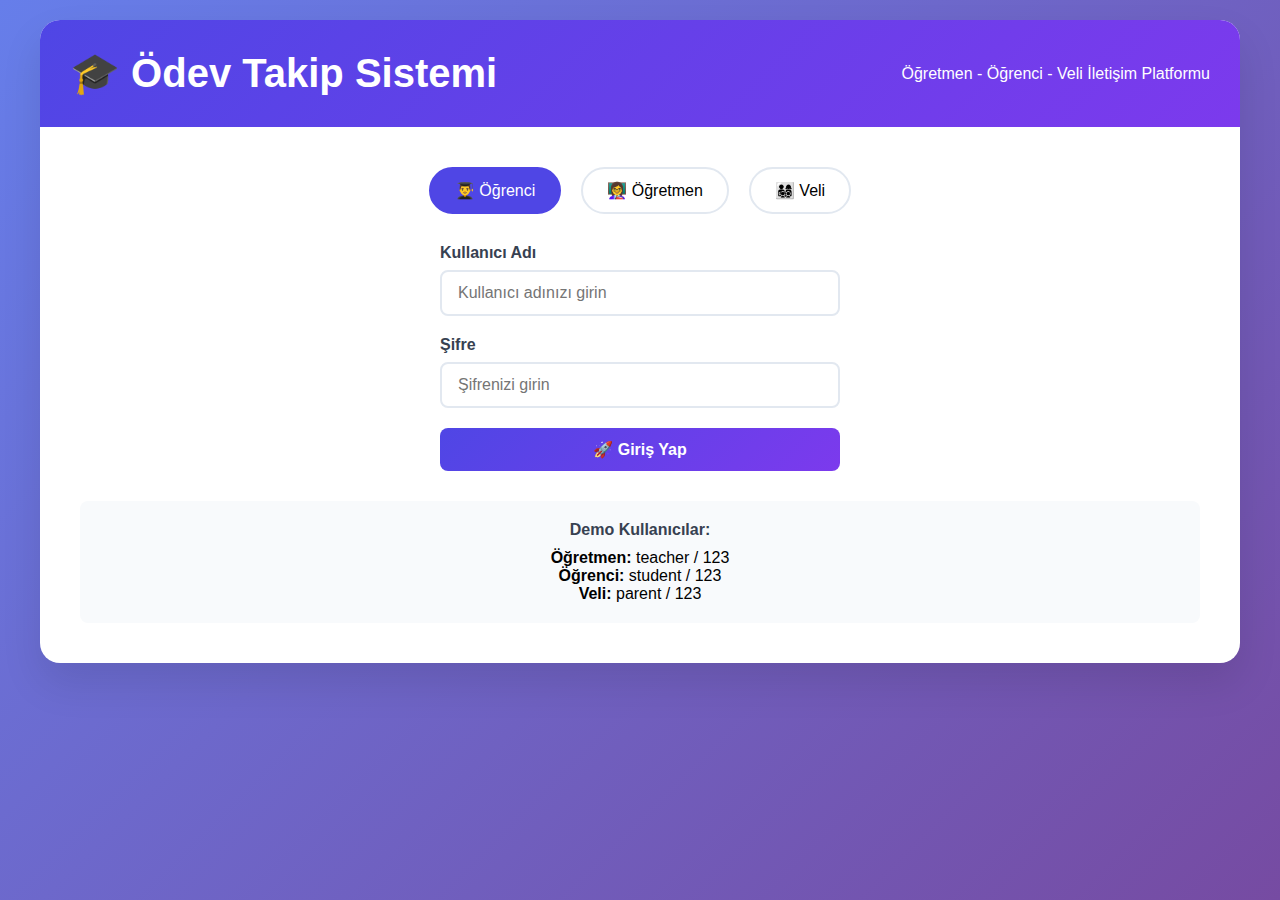
<file: index2.html>
<!DOCTYPE html>
<html lang="tr">
<head> <link rel="manifest" href="manifest.json">
    <meta charset="UTF-8">
    <meta name="viewport" content="width=device-width, initial-scale=1.0">
    <title>Ödev Takip Sistemi</title>
    <meta name="description" content="Öğretmen-Öğrenci-Veli ödev takip sistemi">
    <meta name="theme-color" content="#4f46e5">
    <link rel="manifest" href="manifest.json">
    <style>
        /* Tüm CSS kodlarını buraya kopyalayın */
        * {
            margin: 0;
            padding: 0;
            box-sizing: border-box;
        }

        body {
            font-family: -apple-system, BlinkMacSystemFont, 'Segoe UI', Roboto, sans-serif;
            background: linear-gradient(135deg, #667eea 0%, #764ba2 100%);
            min-height: 100vh;
            padding: 20px;
        }

        .container {
            max-width: 1200px;
            margin: 0 auto;
            background: white;
            border-radius: 20px;
            box-shadow: 0 20px 40px rgba(0,0,0,0.1);
            overflow: hidden;
        }

        .header {
            background: linear-gradient(135deg, #4f46e5, #7c3aed);
            color: white;
            padding: 30px;
            display: flex;
            justify-content: space-between;
            align-items: center;
        }

        .header h1 {
            font-size: 2.5em;
            font-weight: 700;
        }

        .user-info {
            text-align: right;
        }

        .user-role {
            background: rgba(255,255,255,0.2);
            padding: 8px 16px;
            border-radius: 20px;
            font-size: 0.9em;
            margin-bottom: 10px;
        }

        .login-section {
            padding: 40px;
            text-align: center;
        }

        .login-tabs {
            display: flex;
            justify-content: center;
            gap: 20px;
            margin-bottom: 30px;
        }

        .login-tab {
            padding: 12px 24px;
            border: 2px solid #e2e8f0;
            border-radius: 25px;
            cursor: pointer;
            transition: all 0.3s ease;
            background: white;
        }

        .login-tab.active {
            background: #4f46e5;
            color: white;
            border-color: #4f46e5;
        }

        .login-form {
            max-width: 400px;
            margin: 0 auto;
        }

        .form-group {
            margin-bottom: 20px;
            text-align: left;
        }

        .form-group label {
            display: block;
            margin-bottom: 8px;
            font-weight: 600;
            color: #374151;
        }

        .form-control {
            width: 100%;
            padding: 12px 16px;
            border: 2px solid #e2e8f0;
            border-radius: 8px;
            font-size: 16px;
            transition: border-color 0.3s ease;
        }

        .form-control:focus {
            outline: none;
            border-color: #4f46e5;
            box-shadow: 0 0 0 3px rgba(79, 70, 229, 0.1);
        }

        .btn {
            background: linear-gradient(135deg, #4f46e5, #7c3aed);
            color: white;
            border: none;
            padding: 12px 24px;
            border-radius: 8px;
            font-size: 16px;
            font-weight: 600;
            cursor: pointer;
            transition: all 0.3s ease;
            width: 100%;
        }

        .btn:hover {
            transform: translateY(-2px);
            box-shadow: 0 8px 25px rgba(79, 70, 229, 0.3);
        }

        .btn-logout {
            background: #ef4444;
            padding: 8px 16px;
            width: auto;
        }

        .demo-info {
            margin-top: 30px;
            padding: 20px;
            background: #f8fafc;
            border-radius: 8px;
        }

        .demo-info h4 {
            margin-bottom: 10px;
            color: #374151;
        }

        .teacher-dashboard, .student-dashboard, .parent-dashboard {
            display: none;
        }

        .dashboard-tabs {
            display: flex;
            background: #f8fafc;
            border-bottom: 1px solid #e2e8f0;
        }

        .dashboard-tab {
            flex: 1;
            padding: 20px;
            text-align: center;
            cursor: pointer;
            border-bottom: 3px solid transparent;
            transition: all 0.3s ease;
        }

        .dashboard-tab.active {
            background: white;
            border-bottom-color: #4f46e5;
            color: #4f46e5;
            font-weight: 600;
        }

        .tab-content {
            display: none;
            padding: 30px;
        }

        .tab-content.active {
            display: block;
        }

        .homework-form {
            background: #f8fafc;
            padding: 30px;
            border-radius: 12px;
            margin-bottom: 30px;
        }

        .form-row {
            display: grid;
            grid-template-columns: 1fr 1fr;
            gap: 20px;
        }

        .stats {
            display: grid;
            grid-template-columns: repeat(auto-fit, minmax(150px, 1fr));
            gap: 20px;
            padding: 30px;
            background: #f8fafc;
            border-bottom: 1px solid #e2e8f0;
        }

        .stat-card {
            background: white;
            padding: 20px;
            border-radius: 12px;
            text-align: center;
            box-shadow: 0 2px 10px rgba(0,0,0,0.05);
            border: 2px solid transparent;
            transition: all 0.3s ease;
        }

        .stat-card:hover {
            transform: translateY(-2px);
            box-shadow: 0 8px 25px rgba(0,0,0,0.1);
        }

        .stat-card.pending { border-color: #f59e0b; }
        .stat-card.completed { border-color: #10b981; }
        .stat-card.overdue { border-color: #ef4444; }

        .stat-number {
            font-size: 2em;
            font-weight: bold;
            margin-bottom: 5px;
        }

        .stat-label {
            color: #64748b;
            font-size: 0.9em;
        }

        .progress-bar {
            width: 100%;
            height: 8px;
            background: #e2e8f0;
            border-radius: 4px;
            margin: 20px 0;
            overflow: hidden;
        }

        .progress-fill {
            height: 100%;
            background: linear-gradient(90deg, #10b981, #059669);
            border-radius: 4px;
            transition: width 0.3s ease;
        }

        .filters {
            padding: 20px 30px;
            background: #f8fafc;
            border-bottom: 1px solid #e2e8f0;
        }

        .filter-tabs {
            display: flex;
            gap: 10px;
            flex-wrap: wrap;
        }

        .filter-tab {
            padding: 8px 16px;
            border: 2px solid #e2e8f0;
            background: white;
            border-radius: 20px;
            cursor: pointer;
            transition: all 0.3s ease;
            font-size: 14px;
        }

        .filter-tab.active {
            background: #4f46e5;
            color: white;
            border-color: #4f46e5;
        }

        .homework-list {
            padding: 30px;
            min-height: 300px;
        }

        .homework-item {
            background: white;
            border: 2px solid #e2e8f0;
            border-radius: 12px;
            padding: 20px;
            margin-bottom: 15px;
            transition: all 0.3s ease;
        }

        .homework-item:hover {
            box-shadow: 0 8px 25px rgba(0,0,0,0.1);
            transform: translateY(-2px);
        }

        .homework-item.completed {
            background: #f0fdf4;
            border-color: #10b981;
            opacity: 0.8;
        }

        .homework-item.overdue {
            background: #fef2f2;
            border-color: #ef4444;
        }

        .homework-header {
            display: flex;
            justify-content: space-between;
            align-items: flex-start;
            margin-bottom: 10px;
        }

        .homework-title {
            font-size: 1.3em;
            font-weight: 600;
            color: #1f2937;
            flex: 1;
        }

        .homework-subject {
            background: #4f46e5;
            color: white;
            padding: 4px 12px;
            border-radius: 20px;
            font-size: 0.8em;
            margin-left: 10px;
        }

        .teacher-name {
            background: #10b981;
            color: white;
            padding: 4px 12px;
            border-radius: 20px;
            font-size: 0.8em;
            margin-left: 10px;
        }

        .homework-actions {
            display: flex;
            gap: 10px;
            align-items: center;
            margin-top: 15px;
        }

        .btn-small {
            padding: 6px 12px;
            font-size: 14px;
            border-radius: 6px;
            border: none;
            cursor: pointer;
            transition: all 0.3s ease;
        }

        .btn-complete {
            background: #10b981;
            color: white;
        }

        .btn-delete {
            background: #ef4444;
            color: white;
        }

        .btn-small:hover {
            transform: translateY(-1px);
            box-shadow: 0 4px 12px rgba(0,0,0,0.2);
        }

        .notification-panel {
            position: fixed;
            top: 20px;
            right: 20px;
            max-width: 400px;
            z-index: 1000;
        }

        .notification {
            background: white;
            border-left: 4px solid #4f46e5;
            border-radius: 8px;
            box-shadow: 0 8px 25px rgba(0,0,0,0.15);
            padding: 15px 20px;
            margin-bottom: 10px;
            transform: translateX(100%);
            transition: transform 0.3s ease;
        }

        .notification.show {
            transform: translateX(0);
        }

        .notification.success { border-left-color: #10b981; }
        .notification.warning { border-left-color: #f59e0b; }
        .notification.error { border-left-color: #ef4444; }

        .notification-title {
            font-weight: 600;
            margin-bottom: 5px;
        }

        .notification-message {
            color: #64748b;
            font-size: 0.9em;
        }

        .empty-state {
            text-align: center;
            padding: 60px 20px;
            color: #64748b;
        }

        .empty-state h3 {
            font-size: 1.5em;
            margin-bottom: 10px;
            color: #374151;
        }

        .install-btn {
            position: fixed;
            bottom: 20px;
            right: 20px;
            z-index: 1000;
            width: auto;
            padding: 10px 20px;
        }

        @media (max-width: 768px) {
            .container {
                margin: 0;
                border-radius: 0;
                min-height: 100vh;
            }

            .header {
                flex-direction: column;
                text-align: center;
            }

            .form-row {
                grid-template-columns: 1fr;
            }

            .stats {
                grid-template-columns: repeat(2, 1fr);
            }

            .dashboard-tabs {
                flex-wrap: wrap;
            }
        }
    </style>
</head>
<body>
    <!-- Tüm HTML kodunu buraya kopyalayın -->
    <div class="container">
        <!-- Login Section -->
        <div id="loginSection">
            <header class="header">
                <h1>🎓 Ödev Takip Sistemi</h1>
                <p>Öğretmen - Öğrenci - Veli İletişim Platformu</p>
            </header>

            <div class="login-section">
                <div class="login-tabs">
                    <div class="login-tab active" data-role="student">👨‍🎓 Öğrenci</div>
                    <div class="login-tab" data-role="teacher">👩‍🏫 Öğretmen</div>
                    <div class="login-tab" data-role="parent">👨‍👩‍👧‍👦 Veli</div>
                </div>

                <form class="login-form" id="loginForm">
                    <div class="form-group">
                        <label for="username">Kullanıcı Adı</label>
                        <input type="text" id="username" class="form-control" required placeholder="Kullanıcı adınızı girin">
                    </div>
                    <div class="form-group">
                        <label for="password">Şifre</label>
                        <input type="password" id="password" class="form-control" required placeholder="Şifrenizi girin">
                    </div>
                    <div class="form-group" id="classGroup" style="display: none;">
                        <label for="classSelect">Sınıf</label>
                        <select id="classSelect" class="form-control">
                            <option value="">Sınıf seçin</option>
                            <option value="9A">9-A</option>
                            <option value="9B">9-B</option>
                            <option value="10A">10-A</option>
                            <option value="10B">10-B</option>
                            <option value="11A">11-A</option>
                            <option value="11B">11-B</option>
                        </select>
                    </div>
                    <button type="submit" class="btn">🚀 Giriş Yap</button>
                </form>

                <div class="demo-info">
                    <h4>Demo Kullanıcılar:</h4>
                    <p><strong>Öğretmen:</strong> teacher / 123 <br>
                    <strong>Öğrenci:</strong> student / 123 <br>
                    <strong>Veli:</strong> parent / 123</p>
                </div>
            </div>
        </div>

        <!-- Diğer tüm dashboard kodlarını da ekleyin... -->
    </div>

    <!-- Notification Panel -->
    <div class="notification-panel" id="notificationPanel"></div>

    <script>
        // Tüm JavaScript kodunu buraya kopyalayın
        class HomeworkSystem {
            // ... tüm kod
        }

        const homeworkSystem = new HomeworkSystem();

        // PWA kodları...
    </script>
</body>
</html>
</file>
